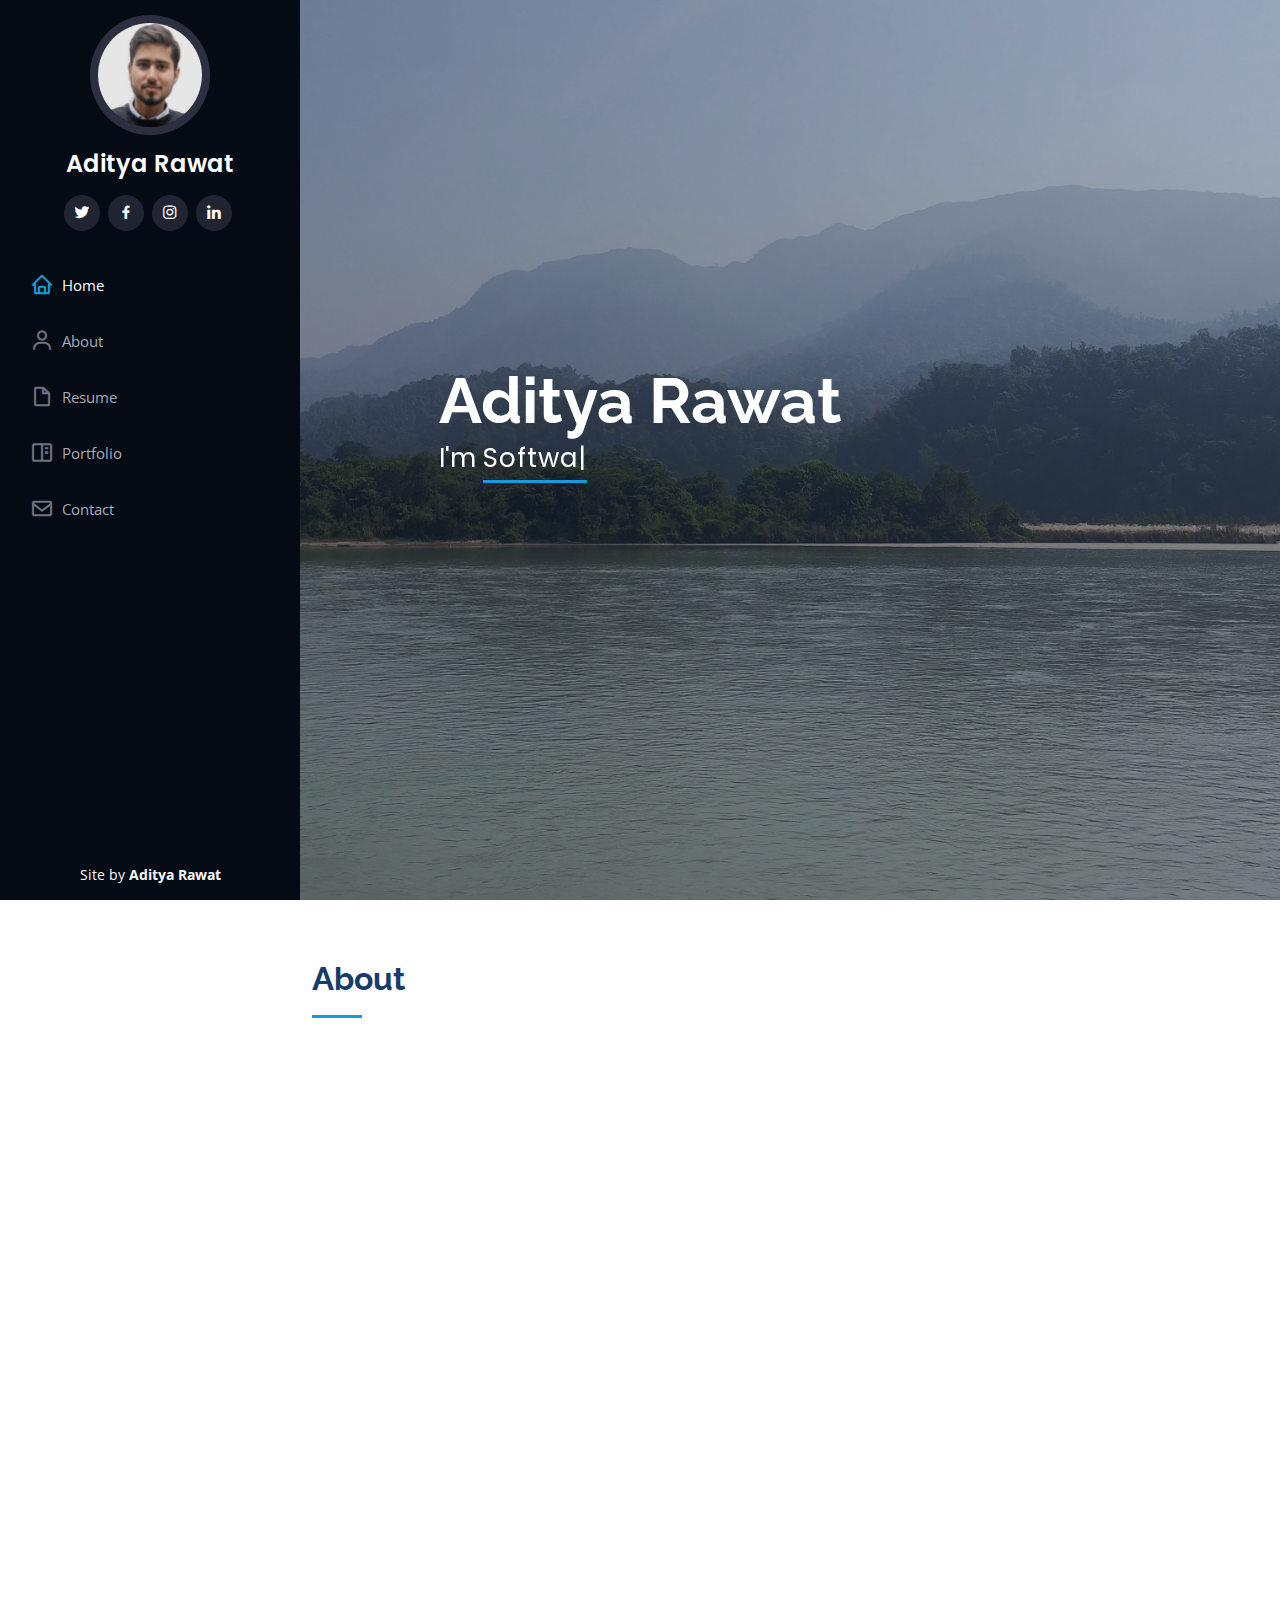
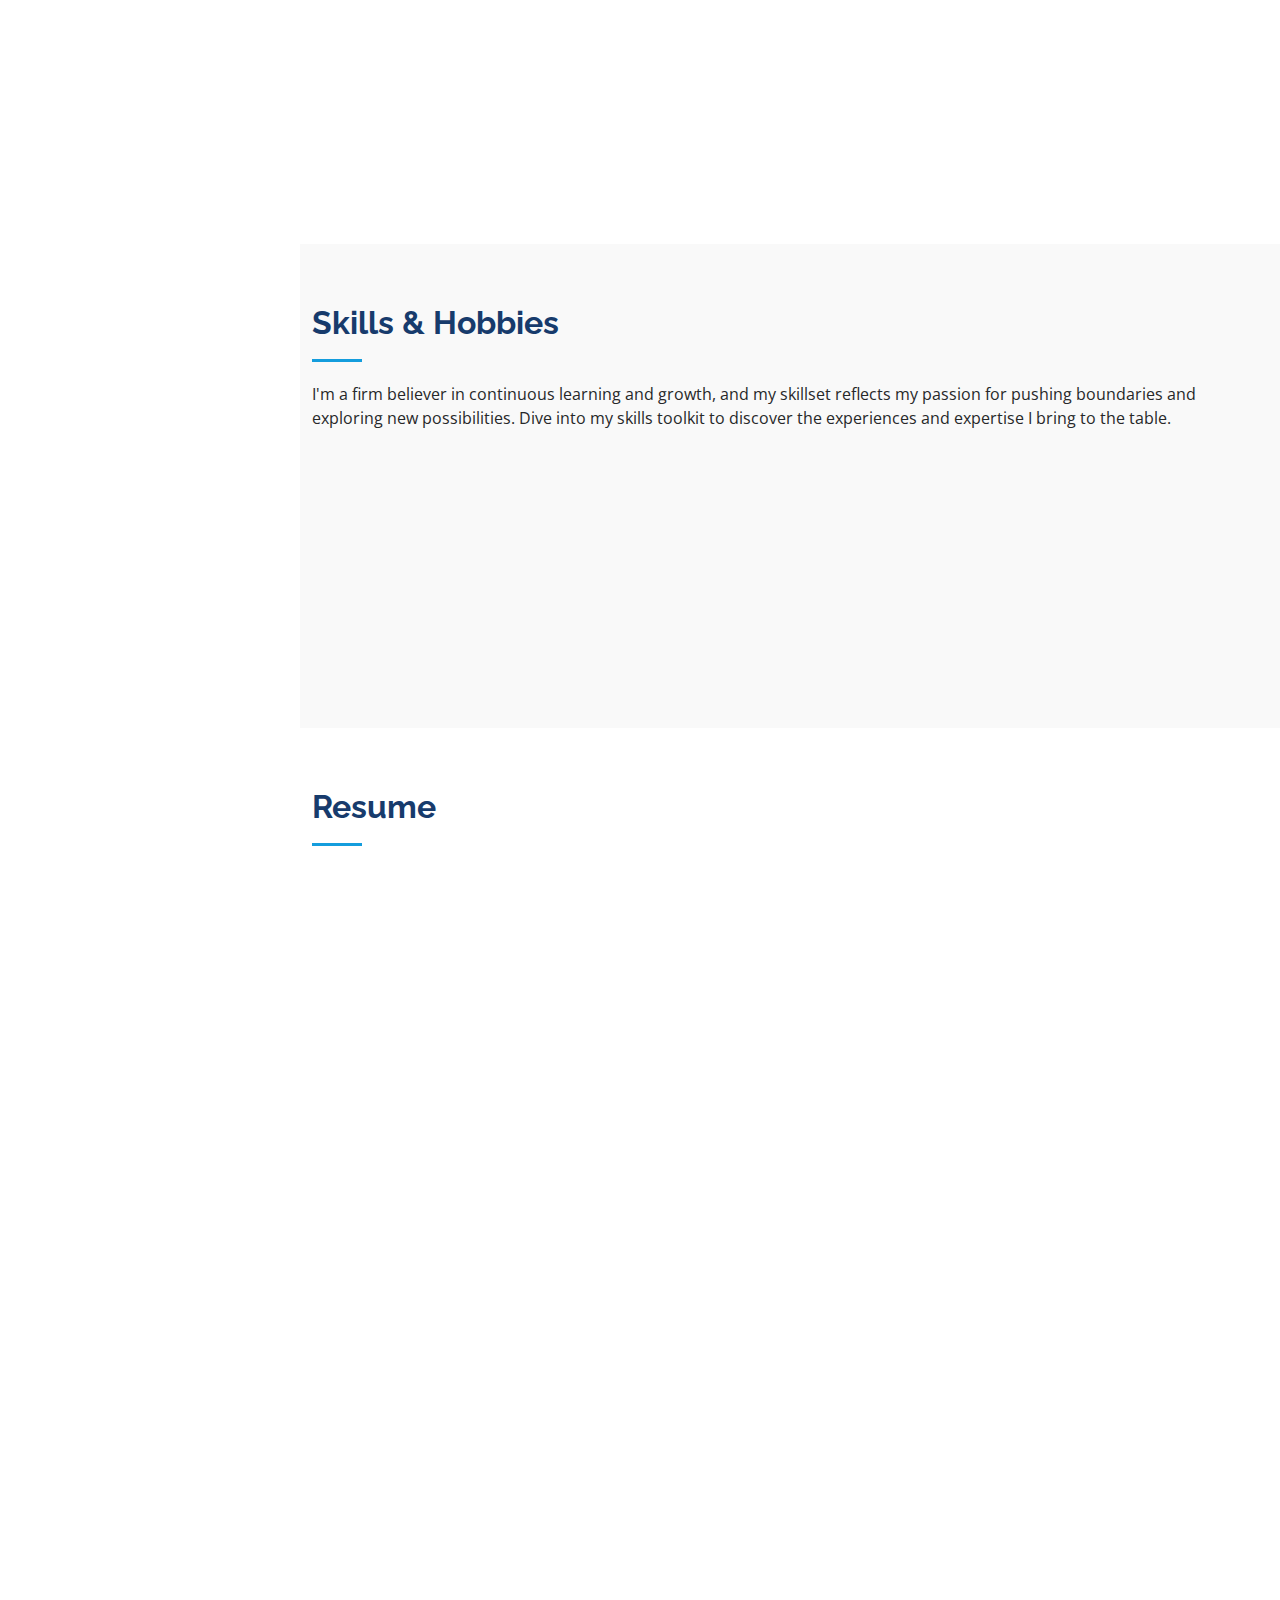
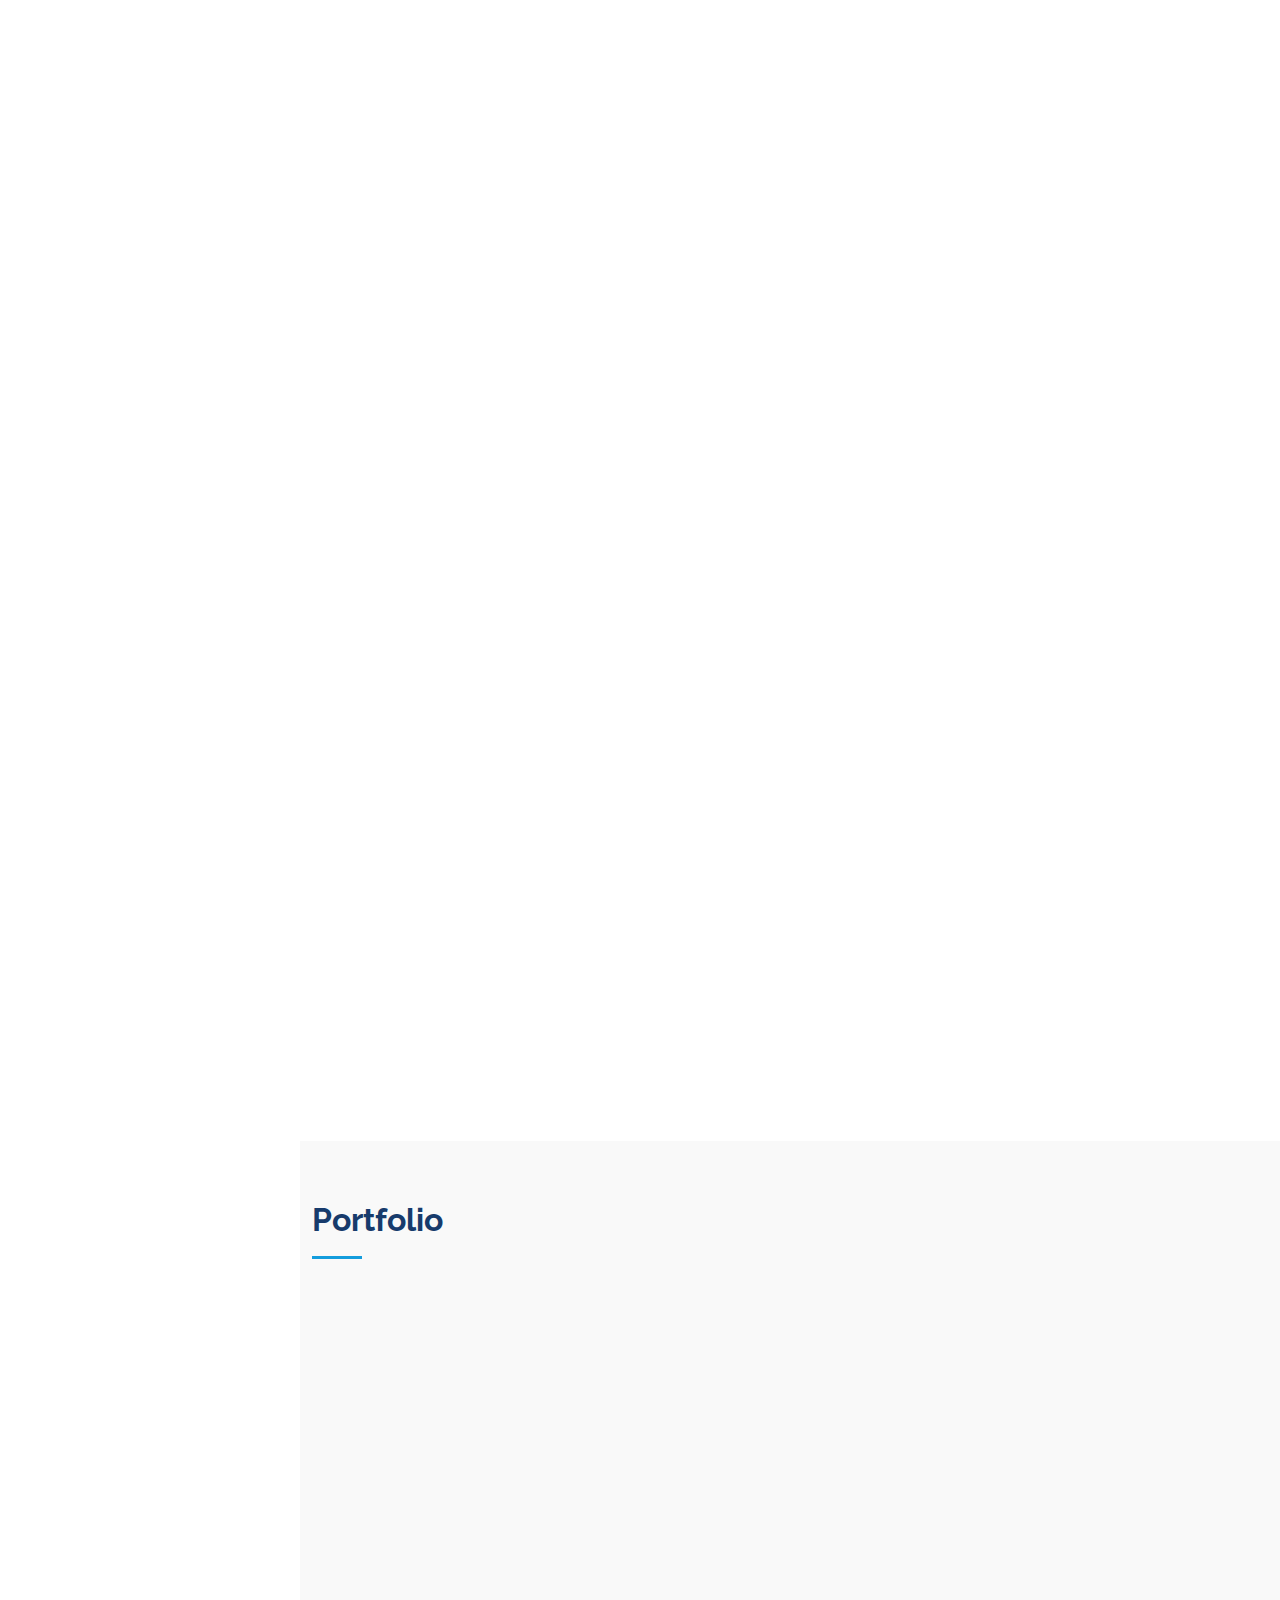
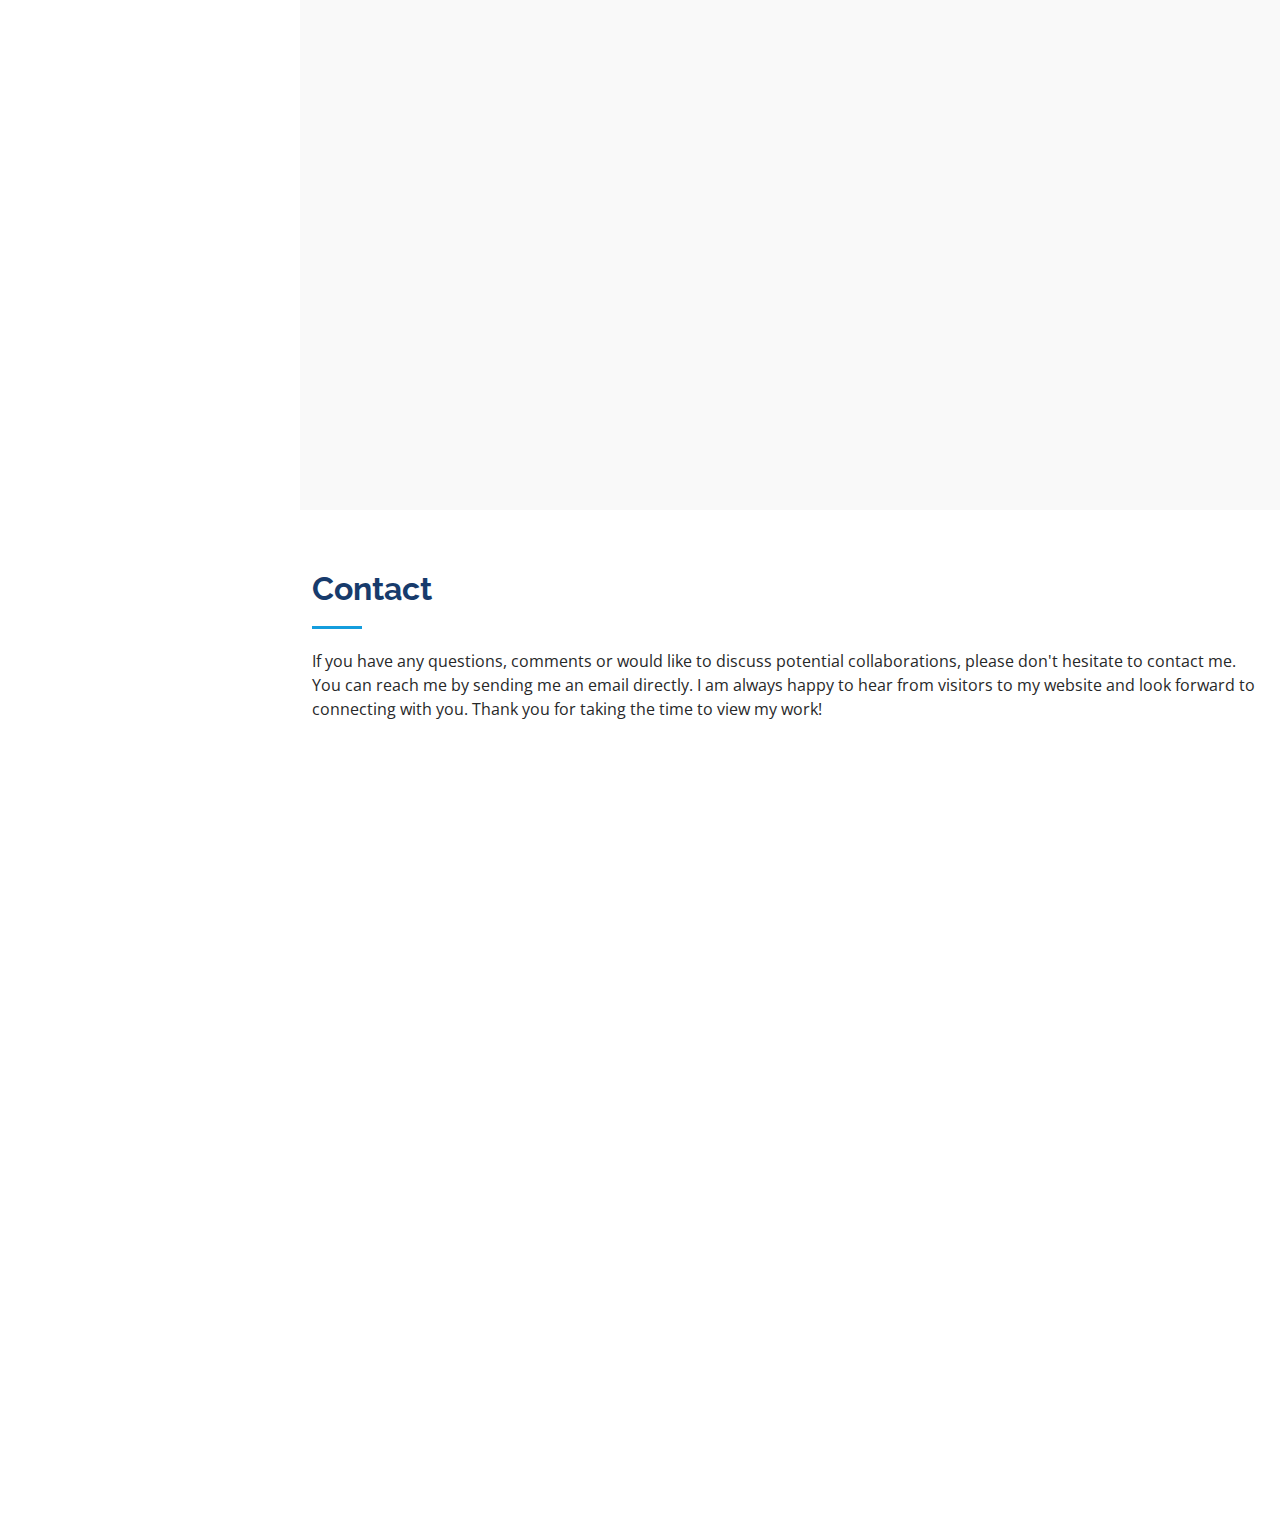
<file: index.html>
<!DOCTYPE html>
<html lang="en">

<head>
  <meta charset="utf-8" />
  <meta content="width=device-width, initial-scale=1.0" name="viewport" />

  <title>Aditya Rawat's Portfolio Website</title>
  <meta content="" name="description" />
  <meta content="" name="keywords" />

  <!-- Favicons -->
  <link href="assets/img/favicon.png" rel="icon" />
  <link href="assets/img/apple-touch-icon.png" rel="apple-touch-icon" />

  <!-- Google Fonts -->
  <link
    href="https://fonts.googleapis.com/css?family=Open+Sans:300,300i,400,400i,600,600i,700,700i|Raleway:300,300i,400,400i,500,500i,600,600i,700,700i|Poppins:300,300i,400,400i,500,500i,600,600i,700,700i"
    rel="stylesheet" />

  <!-- Vendor CSS Files -->
  <link href="assets/vendor/aos/aos.css" rel="stylesheet" />
  <link href="assets/vendor/bootstrap/css/bootstrap.min.css" rel="stylesheet" />
  <link href="assets/vendor/bootstrap-icons/bootstrap-icons.css" rel="stylesheet" />
  <link href="assets/vendor/boxicons/css/boxicons.min.css" rel="stylesheet" />
  <link href="assets/vendor/glightbox/css/glightbox.min.css" rel="stylesheet" />
  <link href="assets/vendor/swiper/swiper-bundle.min.css" rel="stylesheet" />

  <!-- Template Main CSS File -->
  <link href="assets/css/style.css" rel="stylesheet" />

  <!-- =======================================================
  </head>

  <body>
    <!-- ======= Mobile nav toggle button ======= -->
  <i class="bi bi-list mobile-nav-toggle d-xl-none"></i>

  <!-- ======= Header ======= -->
  <header id="header">
    <div class="d-flex flex-column">
      <div class="profile">
        <img src="assets/img/profile-img.jpg" alt="" class="img-fluid rounded-circle" />
        <h1 class="text-light"><a href="index.html">Aditya Rawat</a></h1>
        <div class="social-links mt-3 text-center">
          <a href="https://twitter.com/_adityarawat" class="twitter"><i class="bx bxl-twitter"></i></a>
          <a href="https://www.facebook.com/profile.php?id=100045780618659" class="facebook"><i
              class="bx bxl-facebook"></i></a>
          <a href="https://www.instagram.com/aditya10.1/" class="instagram"><i class="bx bxl-instagram"></i></a>
          <a href="https://www.linkedin.com/in/aditya-r-1a607a114/" class="linkedin"><i class="bx bxl-linkedin"></i></a>
        </div>
      </div>

      <nav id="navbar" class="nav-menu navbar">
        <ul>
          <li>
            <a href="#hero" class="nav-link scrollto active"><i class="bx bx-home"></i> <span>Home</span></a>
          </li>
          <li>
            <a href="#about" class="nav-link scrollto"><i class="bx bx-user"></i> <span>About</span></a>
          </li>
          <li>
            <a href="#resume" class="nav-link scrollto"><i class="bx bx-file-blank"></i> <span>Resume</span></a>
          </li>
          <li>
            <a href="#portfolio" class="nav-link scrollto"><i class="bx bx-book-content"></i> <span>Portfolio</span></a>
          </li>
          <!-- <li>
            <a href="#services" class="nav-link scrollto"><i class="bx bx-server"></i> <span>Services</span></a>
          </li> -->
          <li>
            <a href="#contact" class="nav-link scrollto"><i class="bx bx-envelope"></i> <span>Contact</span></a>
          </li>
        </ul>
      </nav>
      <!-- .nav-menu -->
    </div>
  </header>
  <!-- End Header -->

  <!-- ======= Hero Section ======= -->
  <section id="hero" class="d-flex flex-column justify-content-center align-items-center">
    <div class="hero-container" data-aos="fade-in">
      <h1>Aditya Rawat</h1>
      <p>
        I'm
        <span class="typed"
          data-typed-items="Software Engineer, App Developer, Researcher, Leader, Innovator, Public Speaker, Problem Solver, Cloud Enthusiast, Team Player"></span>
      </p>
    </div>
  </section>
  <!-- End Hero -->

  <main id="main">
    <!-- ======= About Section ======= -->
    <section id="about" class="about">
      <div class="container">
        <div class="section-title">
          <h2>About</h2>
          <!-- <p>
              Hi there!<br>
              I am a tech enthusiast having interest in oratory and content writing. Having hands-on experience with Flutter, I have a passion for creating innovative and user-friendly mobile applications, and my experience in Flutter has enabled me to do just that. Whether it's designing an app from scratch or working on an existing project, I am confident in my ability to deliver top-notch results. So if you're in need of a skilled Flutter developer, let's connect and bring your ideas to life!
            </p> -->
        </div>

        <div class="row">
          <div class="col-lg-4" data-aos="fade-right">
            <img src="assets/img/profile-img.jpg" class="img-fluid" alt="" />
          </div>
          <div class="col-lg-8 pt-4 pt-lg-0 content" data-aos="fade-left">
            <h3>Software Developer</h3>
            <p class="fst-italic">
            <p>
              Hi, I'm <strong>Aditya Rawat</strong>, a passionate Software Developer with a strong foundation in
              full-stack development and AI research.
              Currently pursuing my Bachelor of Technology in Information Technology at IIIT Sonepat, I'm focused on
              building innovative software solutions
              that merge creativity with technical excellence.
            </p>
            <p>
              With hands-on experience in mobile and web application development, I’ve crafted projects like
              <strong>ZetaFit</strong>, a fitness app leveraging
              OpenAI API, and <strong>SunSmart</strong>, a solar energy efficiency predictor. My work spans diverse
              technologies including
              <strong>Flutter</strong>, <strong>Firebase</strong>, <strong>React.js</strong>, and
              <strong>Node.js</strong>, and I thrive on creating seamless user experiences
              powered by robust backend systems.
            </p>
            <p>
              Beyond coding, I’ve interned at <strong>IBM</strong> and <strong>GAMERSTAG Pvt. Ltd.</strong>, where I
              contributed to business applications, handled API integrations,
              and tackled technical challenges with a problem-solving mindset. I'm also actively engaged in research,
              currently working on advanced AI-based techniques for medical imaging.
            </p>
            <p>
              Driven by curiosity and a love for tech, I strive to learn continuously and apply that knowledge to solve
              real-world problems.
              When I’m not coding, you’ll find me leading initiatives as a <strong>Senior Executive at Training &
                Placement Cell, IIIT Sonepat & Former Google Developer Student Club
                Lead</strong>, where I mentor peers and foster collaboration in tech communities.
            </p>
            <p>Let’s connect and explore how technology can drive impactful solutions!</p>
            </p>
            <div class="row">
              <div class="col-lg-6">
                <ul>
                  <li>
                    <i class="bi bi-chevron-right"></i>
                    <strong>Website:</strong>
                    <a href="http://theadityarawat.github.io" target="_blank">theadityarawat.github.io</a>
                  </li>
                  <li>
                    <i class="bi bi-chevron-right"></i>
                    <strong>Phone:</strong>
                    <a href="tel:+918816023345">+91 8816023345</a>
                  </li>
                  <li>
                    <i class="bi bi-chevron-right"></i>
                    <strong>City:</strong>
                    <span>New Delhi</span>
                  </li>
                </ul>
              </div>
              <div class="col-lg-6">
                <ul>
                  <li>
                    <i class="bi bi-chevron-right"></i>
                    <strong>Degree:</strong>
                    <span>Bachelor of Technology (IT)</span>
                  </li>
                  <li>
                    <i class="bi bi-chevron-right"></i>
                    <strong>Email:</strong>
                    <a href="mailto:adityarawat313@gmail.com">adityarawat313@gmail.com</a>
                  </li>
                  <li>
                    <i class="bi bi-chevron-right"></i>
                    <strong>Freelance:</strong>
                    <span>Available</span>
                    <!-- <button class="btn btn-primary">Contact for Freelance</button> -->
                  </li>
                </ul>
              </div>

            </div>
            <p>

            </p>
          </div>
        </div>
      </div>
    </section>
    <!-- End About Section -->


    <!-- ======= Skills Section ======= -->
    <!-- <section id="skills" class="skills section-bg">
      <div class="container">
        <div class="section-title">
          <h2>Skills</h2>
          <p>
            I'm a firm believer in continuous learning and growth, and my skillset reflects my passion for pushing
            boundaries and exploring new possibilities. Dive into my skills toolkit to discover the experiences and
            expertise I bring to the table.
          </p>
        </div>

        <div class="row skills-content">
          <div class="col-lg-6" data-aos="fade-up">
            <div class="progress">
              <span class="skill">Team Management <i class="val"></i></span>
              <div class="progress-bar-wrap">
                <div class="progress-bar" role="progressbar" aria-valuenow="95" aria-valuemin="0" aria-valuemax="100">
                </div>
              </div>
            </div>

            <div class="progress">
              <span class="skill">AWS Cloud <i class="val"></i></span>
              <div class="progress-bar-wrap">
                <div class="progress-bar" role="progressbar" aria-valuenow="90" aria-valuemin="0" aria-valuemax="100">
                </div>
              </div>
            </div>

            <div class="progress">
              <span class="skill">Flutter <i class="val"></i></span>
              <div class="progress-bar-wrap">
                <div class="progress-bar" role="progressbar" aria-valuenow="90" aria-valuemin="0" aria-valuemax="100">
                </div>
              </div>
            </div>

            <div class="progress">
              <span class="skill">Python<i class="val"></i></span>
              <div class="progress-bar-wrap">
                <div class="progress-bar" role="progressbar" aria-valuenow="85" aria-valuemin="0" aria-valuemax="100">
                </div>
              </div>
            </div>
          </div>

          <div class="col-lg-6" data-aos="fade-up" data-aos-delay="100">
            <div class="progress">
              <span class="skill">HTML<i class="val"></i></span>
              <div class="progress-bar-wrap">
                <div class="progress-bar" role="progressbar" aria-valuenow="95" aria-valuemin="0" aria-valuemax="100">
                </div>
              </div>
            </div>

            <div class="progress">
              <span class="skill">Bootstrap <i class="val"></i></span>
              <div class="progress-bar-wrap">
                <div class="progress-bar" role="progressbar" aria-valuenow="90" aria-valuemin="0" aria-valuemax="100">
                </div>
              </div>
            </div>

          </div>
        </div>
      </div>
    </section> -->
    <section id="skills" class="skills section-bg">
      <div class="container">
        <div class="section-title">
          <h2>Skills & Hobbies</h2>
          <p>
            I'm a firm believer in continuous learning and growth, and my skillset reflects my passion for pushing
            boundaries and exploring new possibilities. Dive into my skills toolkit to discover the experiences and
            expertise I bring to the table.
          </p>
        </div>

        <div class="row skills-content">
          <div class="col-lg-6" data-aos="fade-up">
            <ul class="skill-list">
              <li><strong>Coding Languages:</strong> Python, JavaScript, Java, C++</li>
              <li><strong>Frameworks:</strong> Flutter, Firebase, React.js, Node.js, Express.js, EJS, jQuery</li>
              <li><strong>Tools:</strong> REST API, Version Control (Git), Prompt Engineering, Figma, G Suite, Canva
              </li>
            </ul>
          </div>

          <div class="col-lg-6" data-aos="fade-up" data-aos-delay="100">
            <ul class="skill-list">
              <li><strong>Technical Skills:</strong> Networking, Analyzing Information, Android, Development of
                Solutions, Mobile Application Development, Web Application Development, Information Retrieval, Computing
                Platforms, Software Systems</li>
              <li><strong>Soft Skills:</strong> Productive, Innovative, Scalable Thinking, Problem-Solving
                Communication, Public Speaking, Enthusiastic</li>
            </ul>
          </div>
        </div>
      </div>
    </section>
    <!-- End Skills Section -->

    <!-- ======= Resume Section ======= -->
    <section id="resume" class="resume">
      <div class="container">
        <div class="section-title">
          <h2>Resume</h2>

        </div>

        <div class="row">
          <div class="col-lg-6" data-aos="fade-up">
            <h3 class="resume-title">Summary</h3>
            <div class="resume-item pb-0">
              <h4>Aditya Rawat</h4>
              <p>
                <em>Aspiring Software Engineer with a strong foundation in developing robust applications using Flutter,
                  React.js, and Node.js. I am adept at creating innovative solutions that enhance user experience and
                  streamline workflows. My experience spans various technical domains, including cloud computing, mobile
                  and web application development, and database management. Driven by a passion for technology and
                  continuous learning, I am committed to delivering high-quality software solutions that make a positive
                  impact.</em>
              </p>
              <!-- <ul>
                <li>Delhi NCR, India</li>
                <li>+91 88160 23345</li>
                <li>adityarawat313@gmail.com</li>
              </ul> -->
            </div>

            <h3 class="resume-title">Education</h3>
            <div class="resume-item">
              <h4>Bachelor of Technology</h4>
              <h5>2021 - 2025</h5>
              <p><em>Indian Institute of information Technology(IIIT), Sonepat</em></p>
              <p>
                <strong>University Courses (Engineering):</strong> Computer Science, Operating Systems, Data Structures,
                Analysis of Algorithms,
                Artificial Intelligence, Machine Learning, Databases, Software Engineering, Testin, Computer Network
                (TCP/IP), Computer Programming, Distributed Systems
              </p>
            </div>
            <h3 class="resume-title">Work Experience</h3>
            <div class="resume-item">
              <h4>Software Development Engineer Intern (Frontend)</h4>
              <h5>October 2023 - January 2024</h5>
              <p><em>GAMERSTAG Pvt. Ltd.</em></p>
              <ul>
                <li>
                  Composed 45+ components for a multi-stakeholder interface with focus on virtual tournament hosting
                  using Flutter and API integration.
                </li>
                <li>Took on responsibilities for reviewing Google Play test results and resolved over 15 violations
                  according to Google Play Policies matching coding standards.</li>
                <li>Received a 50% salary increment after one month for exceeding expectations and demonstrating quick
                  learning.</li>
              </ul>
            </div>
            <div class="resume-item">
              <h4>Research Intern</h4>
              <h5>January 2023 - February 2023</h5>
              <p><em>PRS Legislative Research</em></p>
              <ul>
                <li>
                  Analyzed legislative bills and parliament effectiveness for a leading legislative research
                  organization.
                </li>
                <li>
                  Praised for active participation and contributing to timely, quality work delivery.
                </li>

              </ul>
            </div>
            <div class="resume-item">
              <h4>Student Intern</h4>
              <h5>October 2019</h5>
              <p><em>IBM Bengalore</em></p>
              <ul>
                <li>
                  Explored over 5 professional skills including Application Development, System Design, Natural Language
                  Processing, Cloud Computing, AI, and IP through the NITI Aayog-IBM Internship, enhancing technical
                  skills.
                </li>
                <li>
                  Engineered and presented software solution on 'Pizza Ordering using AI', enhancing restaurant order
                  efficiency and receiving accolades from the Director of NITI Aayog and the Regional Head of IBM for
                  streamlining operations and boosting order accuracy by 25% on Windows PC.
                </li>
              </ul>
            </div>
          </div>
          <div class="col-lg-6" data-aos="fade-up" data-aos-delay="100">

            <h3 class="resume-title">Leadership & Community Participation</h3>
            <div class="resume-item">
              <h4>Senior Executive</h4>
              <h5>January 2024 - Current</h5>
              <p><em>Training & Placement Cell, IIIT Sonepat</em></p>
              <ul>
                <li>
                  Developed and led training initiatives to collaborate with industry, and placement drive activities,
                  significantly boosting student employability with new ideas and achieved a 30% increase in placement
                  rates in company hires.
                </li>
              </ul>
            </div>
            <div class="resume-item">
              <h4>GDSC Lead</h4>
              <h5>July 2023 - June 2024</h5>
              <p><em>Google Developer Student Club, IIIT Sonepat</em></p>
              <ul>
                <li>
                  Organized Google Cloud Jam with over 100 participants from 5 institutes, leading to a 20% increase in
                  club membership. Chaired over 10 technical discussions. Hosted multiple sessions on YouTube Live.
                </li>
              </ul>
            </div>
            <div class="resume-item">
              <h4>Founder Core Team Member</h4>
              <h5>December 2023 - January 2024</h5>
              <p><em>GDSC WoW Delhi NCR</em></p>
              <ul>
                <li>
                  Contributed to form the core team for the first edition of GDSC WoW Delhi NCR 2023 and led team at
                  GDSC WoW Delhi NCR, 2024 for successful event coordination with a footfall of 1000+ participants.
                </li>
              </ul>
            </div>
            <div class="resume-item">
              <h4>Founder-Student Coordinator</h4>
              <h5>December 2023 - Current</h5>
              <p><em>Innovative Research Society, IIIT Sonepat</em></p>
              <ul>
                <li>
                  Established and co-lead the research club, fostering a culture of research exploration and
                  collaboration among students.
                </li>
              </ul>
            </div>
            <div class="resume-item">
              <h4>General Secretary</h4>
              <h5>April 2023 - February 2024</h5>
              <p><em>Agnito- IIIT Sonepat's Techno-Sports Fest</em></p>
              <ul>
                <li>
                  Contributed to form the core team for the first edition of GDSC WoW Delhi NCR 2023 and led team at
                  GDSC WoW Delhi NCR, 2024 for successful event coordination with a footfall of 1000+ participants.
                </li>
              </ul>
            </div>
            <div class="resume-item">
              <h4>President</h4>
              <h5>December 2022 - April 2024</h5>
              <p><em>E-Cell, IIIT Sonepat</em></p>
              <ul>
                <li>
                  Spearheaded initiatives to foster innovation and entrepreneurship among students, leading to increased
                  participation in startup workshops and competitions.
                </li>
                <li>
                  Participated as volunteer for Sonipat Startup Summit, 2023.
                </li>
              </ul>
            </div>
          </div>
        </div>
      </div>
    </section>
    <!-- End Resume Section -->

    <!-- ======= Portfolio Section ======= -->

    <section id="portfolio" class="portfolio section-bg">
      <div class="container">
        <div class="section-title">
          <h2>Portfolio</h2>

        </div>

        <div class="row" data-aos="fade-up">
          <div class="col-lg-12 d-flex justify-content-center">
            <ul id="portfolio-flters">
              <li data-filter="*" class="filter-active">All</li>
              <li data-filter=".filter-app">App</li>
              <li data-filter=".filter-card">Canva</li>
              <li data-filter=".filter-web">Python</li>
            </ul>
          </div>
        </div>

        <div class="row portfolio-container" data-aos="fade-up" data-aos-delay="100">
          <div class="col-lg-4 col-md-6 portfolio-item filter-app">
            <div class="portfolio-wrap">
              <img src="assets/img/portfolio/portfolio-1.jpg" class="img-fluid" alt="" />
              <div class="portfolio-description">ZetaFit: Gen AI based Diet App</div>
              <div class="portfolio-links">
                <a href="assets/img/portfolio/portfolio-1.jpg" data-gallery="portfolioGallery"
                  class="portfolio-lightbox" title="App 1"><i class="bx bx-plus"></i></a>
                <a href="https://github.com/theadityarawat/minor_sem6" title="More Details"><i
                    class="bx bx-link"></i></a>
              </div>
            </div>
          </div>
          <div class="col-lg-4 col-md-6 portfolio-item filter-app">
            <div class="portfolio-wrap">
              <img src="assets/img/portfolio/portfolio-2.jpg" class="img-fluid" alt="" />
              <div class="portfolio-description">SunSmart: Check Solar Panel efficiency</div>
              <div class="portfolio-links">
                <a href="assets/img/portfolio/portfolio-2.jpg" data-gallery="portfolioGallery"
                  class="portfolio-lightbox" title="App 1"><i class="bx bx-plus"></i></a>
                <a href="https://github.com/theadityarawat/SunSmart" title="More Details"><i class="bx bx-link"></i></a>
              </div>
            </div>
          </div>
          <div class="col-lg-4 col-md-6 portfolio-item filter-app">
            <div class="portfolio-wrap">
              <img src="assets/img/portfolio/portfolio-3.jpg" class="img-fluid" alt="" />
              <div class="portfolio-description">OASIS: Firebase powered shopping experience</div>
              <div class="portfolio-links">
                <a href="assets/img/portfolio/portfolio-3.jpg" data-gallery="portfolioGallery"
                  class="portfolio-lightbox" title="App 1"><i class="bx bx-plus"></i></a>
                <a href="https://github.com/theadityarawat/theshoppingapp" title="More Details"><i
                    class="bx bx-link"></i></a>
              </div>
            </div>
          </div>
          <div class="col-lg-4 col-md-6 portfolio-item filter-app">
            <div class="portfolio-wrap">
              <img src="assets/img/portfolio/portfolio-4.jpg" class="img-fluid" alt="" />
              <div class="portfolio-description">TimeTableAlert: An app to alert students and teachers about their
                schedule</div>
              <div class="portfolio-links">
                <a href="assets/img/portfolio/portfolio-4.jpg" data-gallery="portfolioGallery"
                  class="portfolio-lightbox" title="App 1"><i class="bx bx-plus"></i></a>
                <a href="https://github.com/theadityarawat/timetablealert" title="More Details"><i
                    class="bx bx-link"></i></a>
              </div>
            </div>
          </div>
          <!-- <div class="col-lg-4 col-md-6 portfolio-item filter-app">
            <div class="portfolio-wrap">
              <img src="assets/img/portfolio/portfolio-5.jpg" class="img-fluid" alt="" />
              <div class="portfolio-description">TimeTableAlert: An app to alert students and teachers about their schedule</div>
              <div class="portfolio-links">
                <a href="assets/img/portfolio/portfolio-5.jpg" data-gallery="portfolioGallery"
                  class="portfolio-lightbox" title="App 1"><i class="bx bx-plus"></i></a>
                <a href="https://github.com/theadityarawat/timetablealert" title="More Details"><i class="bx bx-link"></i></a>
              </div>
            </div>
          </div> -->
          <div class="col-lg-4 col-md-6 portfolio-item filter-app">
            <div class="portfolio-wrap">
              <img src="assets/img/portfolio/portfolio-6.jpg" class="img-fluid" alt="" />
              <div class="portfolio-description">Find more awesomeness on my github profile</div>
              <div class="portfolio-links">
                <a href="assets/img/portfolio/portfolio-6.jpg" data-gallery="portfolioGallery"
                  class="portfolio-lightbox" title="App 1"><i class="bx bx-plus"></i></a>
                <a href="https://github.com/theadityarawat/" title="More Details"><i class="bx bx-link"></i></a>
              </div>
            </div>
          </div>
        </div>
      </div>
    </section>
    <!-- End Portfolio Section -->

    <!-- ======= Contact Section ======= -->
    <section id="contact" class="contact">
      <div class="container">
        <div class="section-title">
          <h2>Contact</h2>
          <p>
            If you have any questions, comments or would like to discuss potential collaborations, please don't hesitate
            to contact me. You can reach me by sending me an email directly. I am always happy to hear from visitors to
            my website and look forward to connecting with you. Thank you for taking the time to view my work!
          </p>
        </div>

        <div class="row" data-aos="fade-in">
          <div class="col-lg-5 d-flex align-items-stretch">
            <div class="info">
              <div class="address">
                <i class="bi bi-geo-alt"></i>
                <h4>Location:</h4>
                <p>IIIT Sonepat Transit Campus, Sonepat, Delhi NCR</p>
              </div>

              <div class="email">
                <i class="bi bi-envelope"></i>
                <h4>Email:</h4>
                <p><a href="mailto:adityarawat313@gmail.com">adityarawat313@gmail.com</a>
                </p>
              </div>

              <div class="phone">
                <i class="bi bi-phone"></i>
                <h4>Call:</h4>
                <p><a href="tel:+918816023345">+91 88160 23345</a></p>
              </div>

              <iframe
                src="https://www.google.com/maps/embed?pb=!1m18!1m12!1m3!1d3489.9380777592296!2d77.14897341490217!3d28.989205882278398!2m3!1f0!2f0!3f0!3m2!1i1024!2i768!4f13.1!3m3!1m2!1s0x390d0fdb2913eafb%3A0xb6013d01cb629fdf!2sShri%20Balwant%20Institute%20of%20Technology%20(SBIT!5e0!3m2!1sen!2sin!4v1678388648461!5m2!1sen!2sin"
                width="400" height="300" style="border:0;" allowfullscreen="" loading="lazy"
                referrerpolicy="no-referrer-when-downgrade"></iframe>
            </div>
          </div>

          <div class="col-lg-7 mt-5 mt-lg-0 d-flex align-items-stretch">
            <!-- Contact form, in progress
              <form
                action="forms/contact.php"
                method="post"
                role="form"
                class="php-email-form"
              >
                <div class="row">
                  <div class="form-group col-md-6">
                    <label for="name">Your Name</label>
                    <input
                      type="text"
                      name="name"
                      class="form-control"
                      id="name"
                      required
                    />
                  </div>
                  <div class="form-group col-md-6">
                    <label for="name">Your Email</label>
                    <input
                      type="email"
                      class="form-control"
                      name="email"
                      id="email"
                      required
                    />
                  </div>
                </div>
                <div class="form-group">
                  <label for="name">Subject</label>
                  <input
                    type="text"
                    class="form-control"
                    name="subject"
                    id="subject"
                    required
                  />
                </div>
                <div class="form-group">
                  <label for="name">Message</label>
                  <textarea
                    class="form-control"
                    name="message"
                    rows="10"
                    required
                  ></textarea>
                </div>
                <div class="my-3">
                  <div class="loading">Loading</div>
                  <div class="error-message"></div>
                  <div class="sent-message">
                    Your message has been sent. Thank you!
                  </div>
                </div>
                <div class="text-center">
                  <button type="submit">Send Message</button>
                </div>
              </form>
              -->
          </div>
        </div>
      </div>
    </section>
    <!-- End Contact Section -->
  </main>
  <!-- End #main -->

  <!-- ======= Footer ======= -->
  <footer id="footer">
    <div class="container">
      <div class="copyright">
        Site by <strong><span>Aditya Rawat</span></strong>
        <br>
      </div>
    </div>
  </footer>
  <!-- End  Footer -->

  <a href="#" class="back-to-top d-flex align-items-center justify-content-center"><i
      class="bi bi-arrow-up-short"></i></a>

  <!-- Vendor JS Files -->
  <script src="assets/vendor/purecounter/purecounter_vanilla.js"></script>
  <script src="assets/vendor/aos/aos.js"></script>
  <script src="assets/vendor/bootstrap/js/bootstrap.bundle.min.js"></script>
  <script src="assets/vendor/glightbox/js/glightbox.min.js"></script>
  <script src="assets/vendor/isotope-layout/isotope.pkgd.min.js"></script>
  <script src="assets/vendor/swiper/swiper-bundle.min.js"></script>
  <script src="assets/vendor/typed.js/typed.min.js"></script>
  <script src="assets/vendor/waypoints/noframework.waypoints.js"></script>
  <script src="assets/vendor/php-email-form/validate.js"></script>

  <script src="assets/js/main.js"></script>
  </body>

</html>
</file>
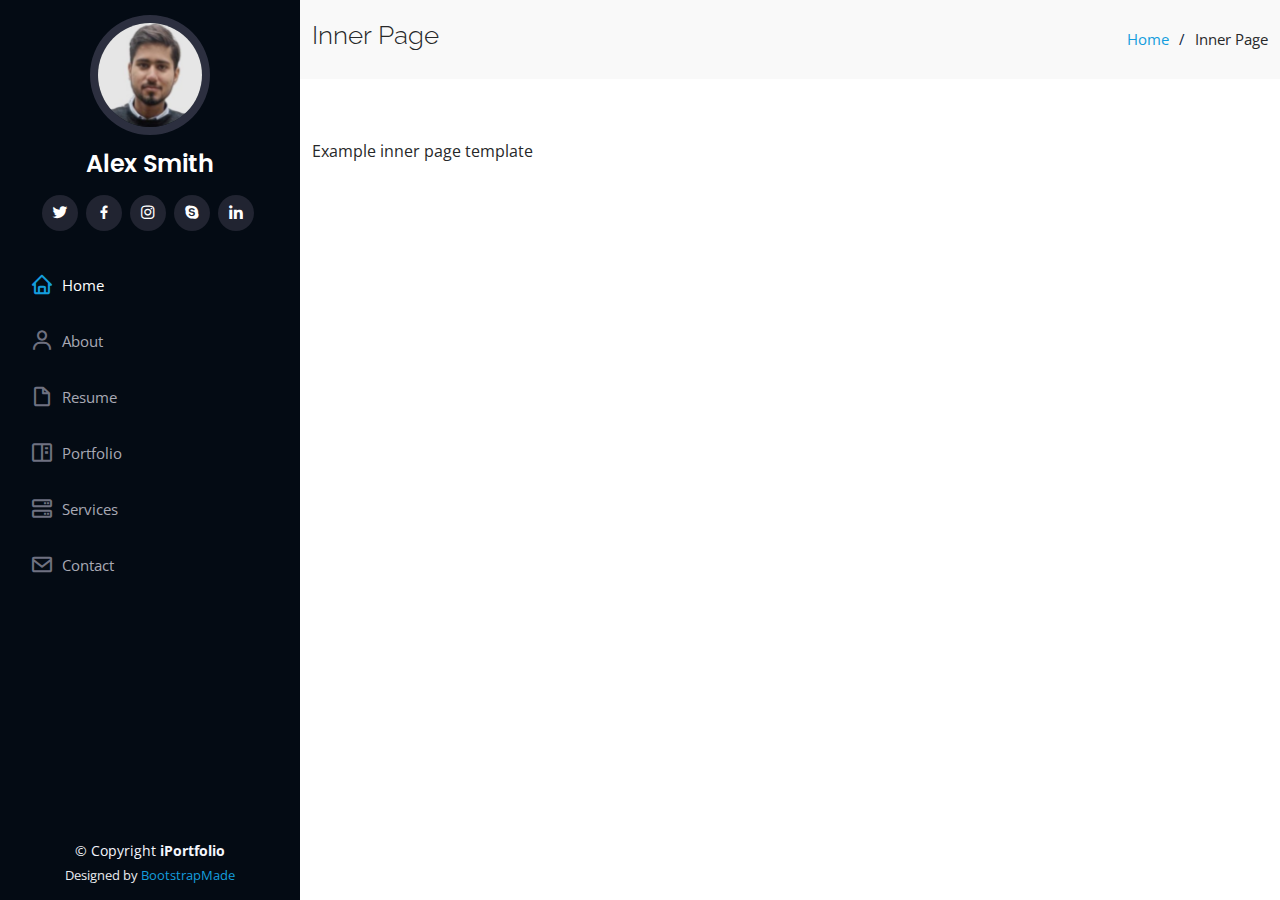
<file: inner-page.html>
<!DOCTYPE html>
<html lang="en">

<head>
  <meta charset="utf-8">
  <meta content="width=device-width, initial-scale=1.0" name="viewport">

  <title>Inner Page - iPortfolio Bootstrap Template</title>
  <meta content="" name="description">
  <meta content="" name="keywords">

  <!-- Favicons -->
  <link href="assets/img/favicon.png" rel="icon">
  <link href="assets/img/apple-touch-icon.png" rel="apple-touch-icon">

  <!-- Google Fonts -->
  <link href="https://fonts.googleapis.com/css?family=Open+Sans:300,300i,400,400i,600,600i,700,700i|Raleway:300,300i,400,400i,500,500i,600,600i,700,700i|Poppins:300,300i,400,400i,500,500i,600,600i,700,700i" rel="stylesheet">

  <!-- Vendor CSS Files -->
  <link href="assets/vendor/aos/aos.css" rel="stylesheet">
  <link href="assets/vendor/bootstrap/css/bootstrap.min.css" rel="stylesheet">
  <link href="assets/vendor/bootstrap-icons/bootstrap-icons.css" rel="stylesheet">
  <link href="assets/vendor/boxicons/css/boxicons.min.css" rel="stylesheet">
  <link href="assets/vendor/glightbox/css/glightbox.min.css" rel="stylesheet">
  <link href="assets/vendor/swiper/swiper-bundle.min.css" rel="stylesheet">

  <!-- Template Main CSS File -->
  <link href="assets/css/style.css" rel="stylesheet">

  <!-- =======================================================
  * Template Name: iPortfolio - v3.10.0
  * Template URL: https://bootstrapmade.com/iportfolio-bootstrap-portfolio-websites-template/
  * Author: BootstrapMade.com
  * License: https://bootstrapmade.com/license/
  ======================================================== -->
</head>

<body>

  <!-- ======= Mobile nav toggle button ======= -->
  <i class="bi bi-list mobile-nav-toggle d-xl-none"></i>

  <!-- ======= Header ======= -->
  <header id="header">
    <div class="d-flex flex-column">

      <div class="profile">
        <img src="assets/img/profile-img.jpg" alt="" class="img-fluid rounded-circle">
        <h1 class="text-light"><a href="index.html">Alex Smith</a></h1>
        <div class="social-links mt-3 text-center">
          <a href="#" class="twitter"><i class="bx bxl-twitter"></i></a>
          <a href="#" class="facebook"><i class="bx bxl-facebook"></i></a>
          <a href="#" class="instagram"><i class="bx bxl-instagram"></i></a>
          <a href="#" class="google-plus"><i class="bx bxl-skype"></i></a>
          <a href="#" class="linkedin"><i class="bx bxl-linkedin"></i></a>
        </div>
      </div>

      <nav id="navbar" class="nav-menu navbar">
        <ul>
          <li><a href="#hero" class="nav-link scrollto active"><i class="bx bx-home"></i> <span>Home</span></a></li>
          <li><a href="#about" class="nav-link scrollto"><i class="bx bx-user"></i> <span>About</span></a></li>
          <li><a href="#resume" class="nav-link scrollto"><i class="bx bx-file-blank"></i> <span>Resume</span></a></li>
          <li><a href="#portfolio" class="nav-link scrollto"><i class="bx bx-book-content"></i> <span>Portfolio</span></a></li>
          <li><a href="#services" class="nav-link scrollto"><i class="bx bx-server"></i> <span>Services</span></a></li>
          <li><a href="#contact" class="nav-link scrollto"><i class="bx bx-envelope"></i> <span>Contact</span></a></li>
        </ul>
      </nav><!-- .nav-menu -->
    </div>
  </header><!-- End Header -->

  <main id="main">

    <!-- ======= Breadcrumbs ======= -->
    <section class="breadcrumbs">
      <div class="container">

        <div class="d-flex justify-content-between align-items-center">
          <h2>Inner Page</h2>
          <ol>
            <li><a href="index.html">Home</a></li>
            <li>Inner Page</li>
          </ol>
        </div>

      </div>
    </section><!-- End Breadcrumbs -->

    <section class="inner-page">
      <div class="container">
        <p>
          Example inner page template
        </p>
      </div>
    </section>

  </main><!-- End #main -->

  <!-- ======= Footer ======= -->
  <footer id="footer">
    <div class="container">
      <div class="copyright">
        &copy; Copyright <strong><span>iPortfolio</span></strong>
      </div>
      <div class="credits">
        <!-- All the links in the footer should remain intact. -->
        <!-- You can delete the links only if you purchased the pro version. -->
        <!-- Licensing information: https://bootstrapmade.com/license/ -->
        <!-- Purchase the pro version with working PHP/AJAX contact form: https://bootstrapmade.com/iportfolio-bootstrap-portfolio-websites-template/ -->
        Designed by <a href="https://bootstrapmade.com/">BootstrapMade</a>
      </div>
    </div>
  </footer><!-- End  Footer -->

  <a href="#" class="back-to-top d-flex align-items-center justify-content-center"><i class="bi bi-arrow-up-short"></i></a>

  <!-- Vendor JS Files -->
  <script src="assets/vendor/purecounter/purecounter_vanilla.js"></script>
  <script src="assets/vendor/aos/aos.js"></script>
  <script src="assets/vendor/bootstrap/js/bootstrap.bundle.min.js"></script>
  <script src="assets/vendor/glightbox/js/glightbox.min.js"></script>
  <script src="assets/vendor/isotope-layout/isotope.pkgd.min.js"></script>
  <script src="assets/vendor/swiper/swiper-bundle.min.js"></script>
  <script src="assets/vendor/typed.js/typed.min.js"></script>
  <script src="assets/vendor/waypoints/noframework.waypoints.js"></script>
  <script src="assets/vendor/php-email-form/validate.js"></script>

  <!-- Template Main JS File -->
  <script src="assets/js/main.js"></script>

</body>

</html>
</file>
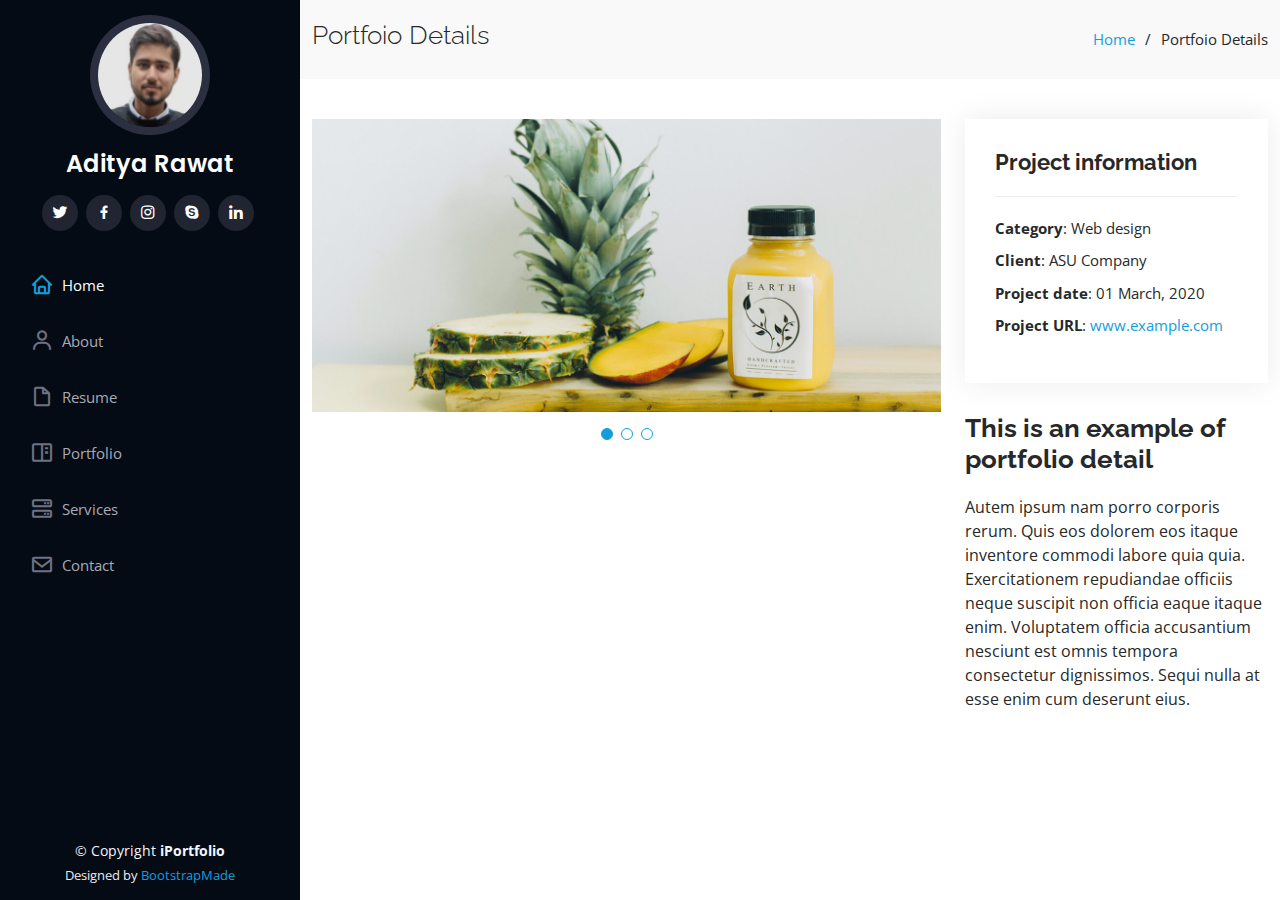
<file: portfolio-details.html>
<!DOCTYPE html>
<html lang="en">
  <head>
    <meta charset="utf-8" />
    <meta content="width=device-width, initial-scale=1.0" name="viewport" />

    <title>Portfolio Details - iPortfolio Bootstrap Template</title>
    <meta content="" name="description" />
    <meta content="" name="keywords" />

    <!-- Favicons -->
    <link href="assets/img/favicon.png" rel="icon" />
    <link href="assets/img/apple-touch-icon.png" rel="apple-touch-icon" />

    <!-- Google Fonts -->
    <link
      href="https://fonts.googleapis.com/css?family=Open+Sans:300,300i,400,400i,600,600i,700,700i|Raleway:300,300i,400,400i,500,500i,600,600i,700,700i|Poppins:300,300i,400,400i,500,500i,600,600i,700,700i"
      rel="stylesheet"
    />

    <!-- Vendor CSS Files -->
    <link href="assets/vendor/aos/aos.css" rel="stylesheet" />
    <link
      href="assets/vendor/bootstrap/css/bootstrap.min.css"
      rel="stylesheet"
    />
    <link
      href="assets/vendor/bootstrap-icons/bootstrap-icons.css"
      rel="stylesheet"
    />
    <link href="assets/vendor/boxicons/css/boxicons.min.css" rel="stylesheet" />
    <link
      href="assets/vendor/glightbox/css/glightbox.min.css"
      rel="stylesheet"
    />
    <link href="assets/vendor/swiper/swiper-bundle.min.css" rel="stylesheet" />

    <!-- Template Main CSS File -->
    <link href="assets/css/style.css" rel="stylesheet" />
  </head>

  <body>
    <!-- ======= Mobile nav toggle button ======= -->
    <i class="bi bi-list mobile-nav-toggle d-xl-none"></i>

    <!-- ======= Header ======= -->
    <header id="header">
      <div class="d-flex flex-column">
        <div class="profile">
          <img
            src="assets/img/profile-img.jpg"
            alt=""
            class="img-fluid rounded-circle"
          />
          <h1 class="text-light"><a href="index.html">Aditya Rawat</a></h1>
          <div class="social-links mt-3 text-center">
            <a href="#" class="twitter"><i class="bx bxl-twitter"></i></a>
            <a href="#" class="facebook"><i class="bx bxl-facebook"></i></a>
            <a href="#" class="instagram"><i class="bx bxl-instagram"></i></a>
            <a href="#" class="google-plus"><i class="bx bxl-skype"></i></a>
            <a href="#" class="linkedin"><i class="bx bxl-linkedin"></i></a>
          </div>
        </div>

        <nav id="navbar" class="nav-menu navbar">
          <ul>
            <li>
              <a href="#hero" class="nav-link scrollto active"
                ><i class="bx bx-home"></i> <span>Home</span></a
              >
            </li>
            <li>
              <a href="#about" class="nav-link scrollto"
                ><i class="bx bx-user"></i> <span>About</span></a
              >
            </li>
            <li>
              <a href="#resume" class="nav-link scrollto"
                ><i class="bx bx-file-blank"></i> <span>Resume</span></a
              >
            </li>
            <li>
              <a href="#portfolio" class="nav-link scrollto"
                ><i class="bx bx-book-content"></i> <span>Portfolio</span></a
              >
            </li>
            <li>
              <a href="#services" class="nav-link scrollto"
                ><i class="bx bx-server"></i> <span>Services</span></a
              >
            </li>
            <li>
              <a href="#contact" class="nav-link scrollto"
                ><i class="bx bx-envelope"></i> <span>Contact</span></a
              >
            </li>
          </ul>
        </nav>
        <!-- .nav-menu -->
      </div>
    </header>
    <!-- End Header -->

    <main id="main">
      <!-- ======= Breadcrumbs ======= -->
      <section id="breadcrumbs" class="breadcrumbs">
        <div class="container">
          <div class="d-flex justify-content-between align-items-center">
            <h2>Portfoio Details</h2>
            <ol>
              <li><a href="index.html">Home</a></li>
              <li>Portfoio Details</li>
            </ol>
          </div>
        </div>
      </section>
      <!-- End Breadcrumbs -->

      <!-- ======= Portfolio Details Section ======= -->
      <section id="portfolio-details" class="portfolio-details">
        <div class="container">
          <div class="row gy-4">
            <div class="col-lg-8">
              <div class="portfolio-details-slider swiper">
                <div class="swiper-wrapper align-items-center">
                  <div class="swiper-slide">
                    <img
                      src="assets/img/portfolio/portfolio-details-1.jpg"
                      alt=""
                    />
                  </div>

                  <div class="swiper-slide">
                    <img
                      src="assets/img/portfolio/portfolio-details-2.jpg"
                      alt=""
                    />
                  </div>

                  <div class="swiper-slide">
                    <img
                      src="assets/img/portfolio/portfolio-details-3.jpg"
                      alt=""
                    />
                  </div>
                </div>
                <div class="swiper-pagination"></div>
              </div>
            </div>

            <div class="col-lg-4">
              <div class="portfolio-info">
                <h3>Project information</h3>
                <ul>
                  <li><strong>Category</strong>: Web design</li>
                  <li><strong>Client</strong>: ASU Company</li>
                  <li><strong>Project date</strong>: 01 March, 2020</li>
                  <li>
                    <strong>Project URL</strong>:
                    <a href="#">www.example.com</a>
                  </li>
                </ul>
              </div>
              <div class="portfolio-description">
                <h2>This is an example of portfolio detail</h2>
                <p>
                  Autem ipsum nam porro corporis rerum. Quis eos dolorem eos
                  itaque inventore commodi labore quia quia. Exercitationem
                  repudiandae officiis neque suscipit non officia eaque itaque
                  enim. Voluptatem officia accusantium nesciunt est omnis
                  tempora consectetur dignissimos. Sequi nulla at esse enim cum
                  deserunt eius.
                </p>
              </div>
            </div>
          </div>
        </div>
      </section>
      <!-- End Portfolio Details Section -->
    </main>
    <!-- End #main -->

    <!-- ======= Footer ======= -->
    <footer id="footer">
      <div class="container">
        <div class="copyright">
          &copy; Copyright <strong><span>iPortfolio</span></strong>
        </div>
        <div class="credits">
          <!-- All the links in the footer should remain intact. -->
          <!-- You can delete the links only if you purchased the pro version. -->
          <!-- Licensing information: https://bootstrapmade.com/license/ -->
          <!-- Purchase the pro version with working PHP/AJAX contact form: https://bootstrapmade.com/iportfolio-bootstrap-portfolio-websites-template/ -->
          Designed by <a href="https://bootstrapmade.com/">BootstrapMade</a>
        </div>
      </div>
    </footer>
    <!-- End  Footer -->

    <a
      href="#"
      class="back-to-top d-flex align-items-center justify-content-center"
      ><i class="bi bi-arrow-up-short"></i
    ></a>

    <!-- Vendor JS Files -->
    <script src="assets/vendor/purecounter/purecounter_vanilla.js"></script>
    <script src="assets/vendor/aos/aos.js"></script>
    <script src="assets/vendor/bootstrap/js/bootstrap.bundle.min.js"></script>
    <script src="assets/vendor/glightbox/js/glightbox.min.js"></script>
    <script src="assets/vendor/isotope-layout/isotope.pkgd.min.js"></script>
    <script src="assets/vendor/swiper/swiper-bundle.min.js"></script>
    <script src="assets/vendor/typed.js/typed.min.js"></script>
    <script src="assets/vendor/waypoints/noframework.waypoints.js"></script>
    <script src="assets/vendor/php-email-form/validate.js"></script>

    <!-- Template Main JS File -->
    <script src="assets/js/main.js"></script>
  </body>
</html>
</file>
<file: assets/css/style.css>
/**
* Template Name: iPortfolio - v3.10.0
* Template URL: https://bootstrapmade.com/iportfolio-bootstrap-portfolio-websites-template/
* Author: BootstrapMade.com
* License: https://bootstrapmade.com/license/
*/

/*--------------------------------------------------------------
# General
--------------------------------------------------------------*/
body {
  font-family: "Open Sans", sans-serif;
  color: #272829;
}

a {
  color: #149ddd;
  text-decoration: none;
}

a:hover {
  color: #37b3ed;
  text-decoration: none;
}

h1,
h2,
h3,
h4,
h5,
h6 {
  font-family: "Raleway", sans-serif;
}

/*--------------------------------------------------------------
# Back to top button
--------------------------------------------------------------*/
.back-to-top {
  position: fixed;
  visibility: hidden;
  opacity: 0;
  right: 15px;
  bottom: 15px;
  z-index: 996;
  background: #149ddd;
  width: 40px;
  height: 40px;
  border-radius: 50px;
  transition: all 0.4s;
}

.back-to-top i {
  font-size: 28px;
  color: #fff;
  line-height: 0;
}

.back-to-top:hover {
  background: #2eafec;
  color: #fff;
}

.back-to-top.active {
  visibility: visible;
  opacity: 1;
}

/*--------------------------------------------------------------
# Header
--------------------------------------------------------------*/
#header {
  position: fixed;
  top: 0;
  left: 0;
  bottom: 0;
  width: 300px;
  transition: all ease-in-out 0.5s;
  z-index: 9997;
  transition: all 0.5s;
  padding: 0 15px;
  background: #040b14;
  overflow-y: auto;
}

#header .profile img {
  margin: 15px auto;
  display: block;
  width: 120px;
  border: 8px solid #2c2f3f;
}

#header .profile h1 {
  font-size: 24px;
  margin: 0;
  padding: 0;
  font-weight: 600;
  -moz-text-align-last: center;
  text-align-last: center;
  font-family: "Poppins", sans-serif;
}

#header .profile h1 a,
#header .profile h1 a:hover {
  color: #fff;
  text-decoration: none;
}

#header .profile .social-links a {
  font-size: 18px;
  display: inline-block;
  background: #212431;
  color: #fff;
  line-height: 1;
  padding: 8px 0;
  margin-right: 4px;
  border-radius: 50%;
  text-align: center;
  width: 36px;
  height: 36px;
  transition: 0.3s;
}

#header .profile .social-links a:hover {
  background: #149ddd;
  color: #fff;
  text-decoration: none;
}

#main {
  margin-left: 300px;
}

@media (max-width: 1199px) {
  #header {
    left: -300px;
  }

  #main {
    margin-left: 0;
  }
}

/*--------------------------------------------------------------
# Navigation Menu
--------------------------------------------------------------*/
/* Desktop Navigation */
.nav-menu {
  padding: 30px 0 0 0;
}

.nav-menu * {
  margin: 0;
  padding: 0;
  list-style: none;
}

.nav-menu>ul>li {
  position: relative;
  white-space: nowrap;
}

.nav-menu a,
.nav-menu a:focus {
  display: flex;
  align-items: center;
  color: #a8a9b4;
  padding: 12px 15px;
  margin-bottom: 8px;
  transition: 0.3s;
  font-size: 15px;
}

.nav-menu a i,
.nav-menu a:focus i {
  font-size: 24px;
  padding-right: 8px;
  color: #6f7180;
}

.nav-menu a:hover,
.nav-menu .active,
.nav-menu .active:focus,
.nav-menu li:hover>a {
  text-decoration: none;
  color: #fff;
}

.nav-menu a:hover i,
.nav-menu .active i,
.nav-menu .active:focus i,
.nav-menu li:hover>a i {
  color: #149ddd;
}

/* Mobile Navigation */
.mobile-nav-toggle {
  position: fixed;
  right: 15px;
  top: 15px;
  z-index: 9998;
  border: 0;
  font-size: 24px;
  transition: all 0.4s;
  outline: none !important;
  background-color: #149ddd;
  color: #fff;
  width: 40px;
  height: 40px;
  display: inline-flex;
  align-items: center;
  justify-content: center;
  line-height: 0;
  border-radius: 50px;
  cursor: pointer;
}

.mobile-nav-active {
  overflow: hidden;
}

.mobile-nav-active #header {
  left: 0;
}

/*--------------------------------------------------------------
# Hero Section
--------------------------------------------------------------*/
#hero {
  width: 100%;
  height: 100vh;
  background: url("../img/hero-bg.jpg") top center;
  background-size: cover;
}

#hero:before {
  content: "";
  background: rgba(5, 13, 24, 0.3);
  position: absolute;
  bottom: 0;
  top: 0;
  left: 0;
  right: 0;
  z-index: 1;
}

#hero .hero-container {
  position: relative;
  z-index: 2;
  min-width: 300px;
}

#hero h1 {
  margin: 0 0 10px 0;
  font-size: 64px;
  font-weight: 700;
  line-height: 56px;
  color: #fff;
}

#hero p {
  color: #fff;
  margin-bottom: 50px;
  font-size: 26px;
  font-family: "Poppins", sans-serif;
}

#hero p span {
  color: #fff;
  padding-bottom: 4px;
  letter-spacing: 1px;
  border-bottom: 3px solid #149ddd;
}

@media (min-width: 1024px) {
  #hero {
    background-attachment: fixed;
  }
}

@media (max-width: 768px) {
  #hero h1 {
    font-size: 28px;
    line-height: 36px;
  }

  #hero h2 {
    font-size: 18px;
    line-height: 24px;
    margin-bottom: 30px;
  }
}

/*--------------------------------------------------------------
# Sections General
--------------------------------------------------------------*/
section {
  padding: 60px 0;
  overflow: hidden;
}

.expertise-list {
  list-style: none;
  padding: 0;
}

.expertise-list li {
  font-size: 18px;
  padding: 10px 0;
  border-bottom: 1px solid #e0e0e0;
}

.expertise-list li:last-child {
  border-bottom: none;
}

.section-bg {
  /* background: #f5f8fd; */
  background: #f9f9f9;
}

.section-title {
  padding-bottom: 30px;
}

.section-title h2 {
  font-size: 32px;
  font-weight: bold;
  margin-bottom: 20px;
  padding-bottom: 20px;
  position: relative;
  color: #173b6c;
}

.section-title h2::after {
  content: "";
  position: absolute;
  display: block;
  width: 50px;
  height: 3px;
  background: #149ddd;
  bottom: 0;
  left: 0;
}

.section-title p {
  margin-bottom: 0;
}

/*--------------------------------------------------------------
# About
--------------------------------------------------------------*/
.about .content h3 {
  font-weight: 700;
  font-size: 26px;
  color: #173b6c;
}

.about .content ul {
  list-style: none;
  padding: 0;
}

.about .content ul li {
  margin-bottom: 20px;
  display: flex;
  align-items: center;
}

.about .content ul strong {
  margin-right: 10px;
}

.about .content ul i {
  font-size: 16px;
  margin-right: 5px;
  color: #149ddd;
  line-height: 0;
}

.about .content p:last-child {
  margin-bottom: 0;
}

/*--------------------------------------------------------------
# Facts
--------------------------------------------------------------*/
.facts {
  padding-bottom: 30px;
}

.facts .count-box {
  padding: 30px;
  width: 100%;
}

.facts .count-box i {
  display: block;
  font-size: 44px;
  color: #149ddd;
  float: left;
  line-height: 0;
}

.facts .count-box span {
  font-size: 48px;
  line-height: 40px;
  display: block;
  font-weight: 700;
  color: #050d18;
  margin-left: 60px;
}

.facts .count-box p {
  padding: 15px 0 0 0;
  margin: 0 0 0 60px;
  font-family: "Raleway", sans-serif;
  font-size: 14px;
  color: #122f57;
}

.facts .count-box a {
  font-weight: 600;
  display: block;
  margin-top: 20px;
  color: #122f57;
  font-size: 15px;
  font-family: "Poppins", sans-serif;
  transition: ease-in-out 0.3s;
}

.facts .count-box a:hover {
  color: #1f5297;
}

/*--------------------------------------------------------------
# Skills
--------------------------------------------------------------*/
.skills .progress {
  height: 60px;
  display: block;
  background: none;
  border-radius: 0;
}

.skills .progress .skill {
  padding: 0;
  margin: 0 0 6px 0;
  text-transform: uppercase;
  display: block;
  font-weight: 600;
  font-family: "Poppins", sans-serif;
  color: #050d18;
}

.skills .progress .skill .val {
  float: right;
  font-style: normal;
}

.skills .progress-bar-wrap {
  background: #dce8f8;
  height: 10px;
}

.skills .progress-bar {
  width: 1px;
  height: 10px;
  transition: 0.9s;
  background-color: #149ddd;
}

/*--------------------------------------------------------------
# Resume
--------------------------------------------------------------*/
.resume .resume-title {
  font-size: 26px;
  font-weight: 700;
  margin-top: 20px;
  margin-bottom: 20px;
  color: #050d18;
}

.resume .resume-item {
  padding: 0 0 20px 20px;
  margin-top: -2px;
  border-left: 2px solid #1f5297;
  position: relative;
}

.resume .resume-item h4 {
  line-height: 18px;
  font-size: 18px;
  font-weight: 600;
  text-transform: uppercase;
  font-family: "Poppins", sans-serif;
  color: #050d18;
  margin-bottom: 10px;
}

.resume .resume-item h5 {
  font-size: 16px;
  background: #e4edf9;
  padding: 5px 15px;
  display: inline-block;
  font-weight: 600;
  margin-bottom: 10px;
}

.resume .resume-item ul {
  padding-left: 20px;
}

.resume .resume-item ul li {
  padding-bottom: 10px;
}

.resume .resume-item:last-child {
  padding-bottom: 0;
}

.resume .resume-item::before {
  content: "";
  position: absolute;
  width: 16px;
  height: 16px;
  border-radius: 50px;
  left: -9px;
  top: 0;
  background: #fff;
  border: 2px solid #1f5297;
}

/*--------------------------------------------------------------
# Portfolio
--------------------------------------------------------------*/
.portfolio .portfolio-item {
  margin-bottom: 30px;
}

.portfolio #portfolio-flters {
  padding: 0;
  margin: 0 auto 35px auto;
  list-style: none;
  text-align: center;
  background: #fff;
  border-radius: 50px;
  padding: 2px 15px;
}

.portfolio #portfolio-flters li {
  cursor: pointer;
  display: inline-block;
  padding: 10px 15px 8px 15px;
  font-size: 14px;
  font-weight: 600;
  line-height: 1;
  text-transform: uppercase;
  color: #272829;
  margin-bottom: 5px;
  transition: all 0.3s ease-in-out;
}

.portfolio #portfolio-flters li:hover,
.portfolio #portfolio-flters li.filter-active {
  color: #149ddd;
}

.portfolio #portfolio-flters li:last-child {
  margin-right: 0;
}

.portfolio .portfolio-wrap {
  position: relative;
}

.portfolio .portfolio-description {
  position: absolute;
  bottom: 10px;
  left: 10px;
  right: 10px;
  background: rgba(0, 0, 0, 0.6);
  color: #fff;
  padding: 10px;
  border-radius: 5px;
  font-size: 14px;
  text-align: center;
}

.portfolio .portfolio-wrap:hover .portfolio-description {
  opacity: 1;
}


.portfolio .portfolio-wrap::before {
  content: "";
  background: rgba(255, 255, 255, 0.5);
  position: absolute;
  left: 0;
  right: 0;
  top: 0;
  bottom: 0;
  transition: all ease-in-out 0.3s;
  z-index: 2;
  opacity: 0;
}

.portfolio .portfolio-wrap .portfolio-links {
  opacity: 1;
  left: 0;
  right: 0;
  bottom: -60px;
  z-index: 3;
  position: absolute;
  transition: all ease-in-out 0.3s;
  display: flex;
  justify-content: center;
}

.portfolio .portfolio-wrap .portfolio-links a {
  color: #fff;
  font-size: 28px;
  text-align: center;
  background: rgba(20, 157, 221, 0.75);
  transition: 0.3s;
  width: 50%;
}

.portfolio .portfolio-wrap .portfolio-links a:hover {
  background: rgba(20, 157, 221, 0.95);
}

.portfolio .portfolio-wrap .portfolio-links a+a {
  border-left: 1px solid #37b3ed;
}

.portfolio .portfolio-wrap:hover::before {
  top: 0;
  left: 0;
  right: 0;
  bottom: 0;
  opacity: 1;
}

/*--------------------------------------------------------------
# Portfolio Details
--------------------------------------------------------------*/
.portfolio-details {
  padding-top: 40px;
}

.portfolio-details .portfolio-details-slider img {
  width: 100%;
}

.portfolio-details .portfolio-details-slider .swiper-pagination {
  margin-top: 20px;
  position: relative;
}

.portfolio-details .portfolio-details-slider .swiper-pagination .swiper-pagination-bullet {
  width: 12px;
  height: 12px;
  background-color: #fff;
  opacity: 1;
  border: 1px solid #149ddd;
}

.portfolio-details .portfolio-details-slider .swiper-pagination .swiper-pagination-bullet-active {
  background-color: #149ddd;
}

.portfolio-details .portfolio-info {
  padding: 30px;
  box-shadow: 0px 0 30px rgba(5, 13, 24, 0.08);
}

.portfolio-details .portfolio-info h3 {
  font-size: 22px;
  font-weight: 700;
  margin-bottom: 20px;
  padding-bottom: 20px;
  border-bottom: 1px solid #eee;
}

.portfolio-details .portfolio-info ul {
  list-style: none;
  padding: 0;
  font-size: 15px;
}

.portfolio-details .portfolio-info ul li+li {
  margin-top: 10px;
}

.portfolio-details .portfolio-description {
  padding-top: 30px;
}

.portfolio-details .portfolio-description h2 {
  font-size: 26px;
  font-weight: 700;
  margin-bottom: 20px;
}

.portfolio-details .portfolio-description p {
  padding: 0;
}

/*--------------------------------------------------------------
# Services
--------------------------------------------------------------*/
.services .icon-box {
  margin-bottom: 20px;
}

.services .icon {
  float: left;
  display: flex;
  align-items: center;
  justify-content: center;
  width: 54px;
  height: 54px;
  background: #149ddd;
  border-radius: 50%;
  transition: 0.5s;
  border: 1px solid #149ddd;
}

.services .icon i {
  color: #fff;
  font-size: 24px;
  line-height: 0;
}

.services .icon-box:hover .icon {
  background: #fff;
}

.services .icon-box:hover .icon i {
  color: #149ddd;
}

.services .title {
  margin-left: 80px;
  font-weight: 700;
  margin-bottom: 15px;
  font-size: 18px;
}

.services .title a {
  color: #343a40;
}

.services .title a:hover {
  color: #149ddd;
}

.services .description {
  margin-left: 80px;
  line-height: 24px;
  font-size: 14px;
}

/*--------------------------------------------------------------
# Testimonials
--------------------------------------------------------------*/
.testimonials .testimonials-carousel,
.testimonials .testimonials-slider {
  overflow: hidden;
}

.testimonials .testimonial-item {
  box-sizing: content-box;
  text-align: center;
  min-height: 320px;
}

.testimonials .testimonial-item .testimonial-img {
  width: 90px;
  border-radius: 50%;
  margin: 0 auto;
}

.testimonials .testimonial-item h3 {
  font-size: 18px;
  font-weight: bold;
  margin: 10px 0 5px 0;
  color: #111;
}

.testimonials .testimonial-item h4 {
  font-size: 14px;
  color: #999;
  margin: 0;
}

.testimonials .testimonial-item .quote-icon-left,
.testimonials .testimonial-item .quote-icon-right {
  color: #c3e8fa;
  font-size: 26px;
}

.testimonials .testimonial-item .quote-icon-left {
  display: inline-block;
  left: -5px;
  position: relative;
}

.testimonials .testimonial-item .quote-icon-right {
  display: inline-block;
  right: -5px;
  position: relative;
  top: 10px;
}

.testimonials .testimonial-item p {
  font-style: italic;
  margin: 0 15px 15px 15px;
  padding: 20px;
  background: #fff;
  position: relative;
  margin-bottom: 35px;
  border-radius: 6px;
  box-shadow: 0px 2px 15px rgba(0, 0, 0, 0.1);
}

.testimonials .testimonial-item p::after {
  content: "";
  width: 0;
  height: 0;
  border-top: 20px solid #fff;
  border-right: 20px solid transparent;
  border-left: 20px solid transparent;
  position: absolute;
  bottom: -20px;
  left: calc(50% - 20px);
}

.testimonials .swiper-pagination {
  margin-top: 20px;
  position: relative;
}

.testimonials .swiper-pagination .swiper-pagination-bullet {
  width: 12px;
  height: 12px;
  background-color: #fff;
  opacity: 1;
  border: 1px solid #149ddd;
}

.testimonials .swiper-pagination .swiper-pagination-bullet-active {
  background-color: #149ddd;
}

/*--------------------------------------------------------------
# Contact
--------------------------------------------------------------*/
.contact {
  padding-bottom: 130px;
}

.contact .info {
  padding: 30px;
  background: #fff;
  width: 100%;
  box-shadow: 0 0 24px 0 rgba(0, 0, 0, 0.12);
}

.contact .info i {
  font-size: 20px;
  color: #149ddd;
  float: left;
  width: 44px;
  height: 44px;
  background: #dff3fc;
  display: flex;
  justify-content: center;
  align-items: center;
  border-radius: 50px;
  transition: all 0.3s ease-in-out;
}

.contact .info h4 {
  padding: 0 0 0 60px;
  font-size: 22px;
  font-weight: 600;
  margin-bottom: 5px;
  color: #050d18;
}

.contact .info p {
  padding: 0 0 10px 60px;
  margin-bottom: 20px;
  font-size: 14px;
  color: #173b6c;
}

.contact .info .email p {
  padding-top: 5px;
}

.contact .info .social-links {
  padding-left: 60px;
}

.contact .info .social-links a {
  font-size: 18px;
  display: inline-block;
  background: #333;
  color: #fff;
  line-height: 1;
  padding: 8px 0;
  border-radius: 50%;
  text-align: center;
  width: 36px;
  height: 36px;
  transition: 0.3s;
  margin-right: 10px;
}

.contact .info .social-links a:hover {
  background: #149ddd;
  color: #fff;
}

.contact .info .email:hover i,
.contact .info .address:hover i,
.contact .info .phone:hover i {
  background: #149ddd;
  color: #fff;
}

.contact .php-email-form {
  width: 100%;
  padding: 30px;
  background: #fff;
  box-shadow: 0 0 24px 0 rgba(0, 0, 0, 0.12);
}

.contact .php-email-form .form-group {
  padding-bottom: 8px;
}

.contact .php-email-form .validate {
  display: none;
  color: red;
  margin: 0 0 15px 0;
  font-weight: 400;
  font-size: 13px;
}

.contact .php-email-form .error-message {
  display: none;
  color: #fff;
  background: #ed3c0d;
  text-align: left;
  padding: 15px;
  font-weight: 600;
}

.contact .php-email-form .error-message br+br {
  margin-top: 25px;
}

.contact .php-email-form .sent-message {
  display: none;
  color: #fff;
  background: #18d26e;
  text-align: center;
  padding: 15px;
  font-weight: 600;
}

.contact .php-email-form .loading {
  display: none;
  background: #fff;
  text-align: center;
  padding: 15px;
}

.contact .php-email-form .loading:before {
  content: "";
  display: inline-block;
  border-radius: 50%;
  width: 24px;
  height: 24px;
  margin: 0 10px -6px 0;
  border: 3px solid #18d26e;
  border-top-color: #eee;
  -webkit-animation: animate-loading 1s linear infinite;
  animation: animate-loading 1s linear infinite;
}

.contact .php-email-form .form-group {
  margin-bottom: 15px;
}

.contact .php-email-form label {
  padding-bottom: 8px;
}

.contact .php-email-form input,
.contact .php-email-form textarea {
  border-radius: 0;
  box-shadow: none;
  font-size: 14px;
}

.contact .php-email-form input {
  height: 44px;
}

.contact .php-email-form textarea {
  padding: 10px 15px;
}

.contact .php-email-form button[type=submit] {
  background: #149ddd;
  border: 0;
  padding: 10px 24px;
  color: #fff;
  transition: 0.4s;
  border-radius: 4px;
}

.contact .php-email-form button[type=submit]:hover {
  background: #37b3ed;
}

@-webkit-keyframes animate-loading {
  0% {
    transform: rotate(0deg);
  }

  100% {
    transform: rotate(360deg);
  }
}

@keyframes animate-loading {
  0% {
    transform: rotate(0deg);
  }

  100% {
    transform: rotate(360deg);
  }
}

/*--------------------------------------------------------------
# Breadcrumbs
--------------------------------------------------------------*/
.breadcrumbs {
  padding: 20px 0;
  background: #f9f9f9;
}

.breadcrumbs h2 {
  font-size: 26px;
  font-weight: 300;
}

.breadcrumbs ol {
  display: flex;
  flex-wrap: wrap;
  list-style: none;
  padding: 0;
  margin: 0;
  font-size: 15px;
}

.breadcrumbs ol li+li {
  padding-left: 10px;
}

.breadcrumbs ol li+li::before {
  display: inline-block;
  padding-right: 10px;
  color: #0e2442;
  content: "/";
}

@media (max-width: 768px) {
  .breadcrumbs .d-flex {
    display: block !important;
  }

  .breadcrumbs ol {
    display: block;
  }

  .breadcrumbs ol li {
    display: inline-block;
  }
}

/*--------------------------------------------------------------
# Footer
--------------------------------------------------------------*/
#footer {
  padding: 15px;
  color: #f4f6fd;
  font-size: 14px;
  position: fixed;
  left: 0;
  bottom: 0;
  width: 300px;
  z-index: 9999;
  background: #040b14;
}

#footer .copyright {
  text-align: center;
}

#footer .credits {
  padding-top: 5px;
  text-align: center;
  font-size: 13px;
  color: #eaebf0;
}

@media (max-width: 1199px) {
  #footer {
    position: static;
    width: auto;
    padding-right: 20px 15px;
  }
}
</file>
